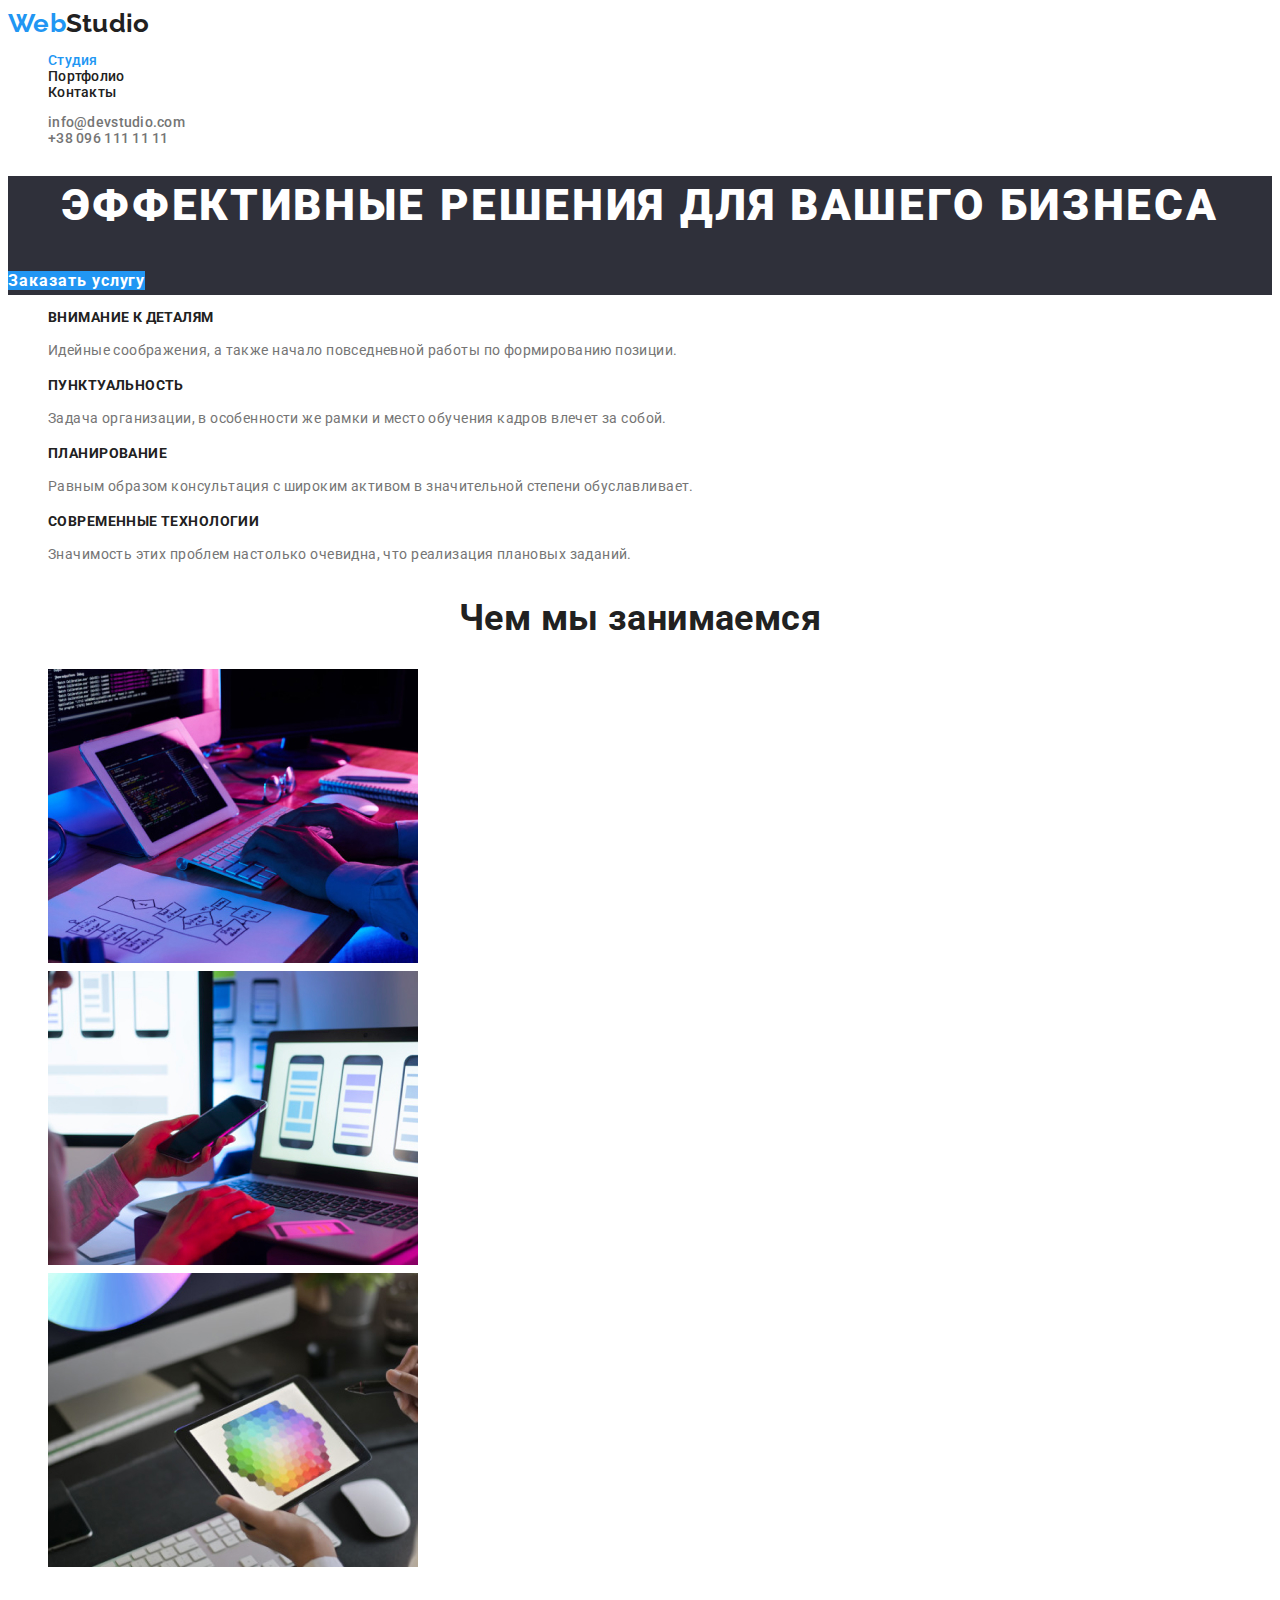
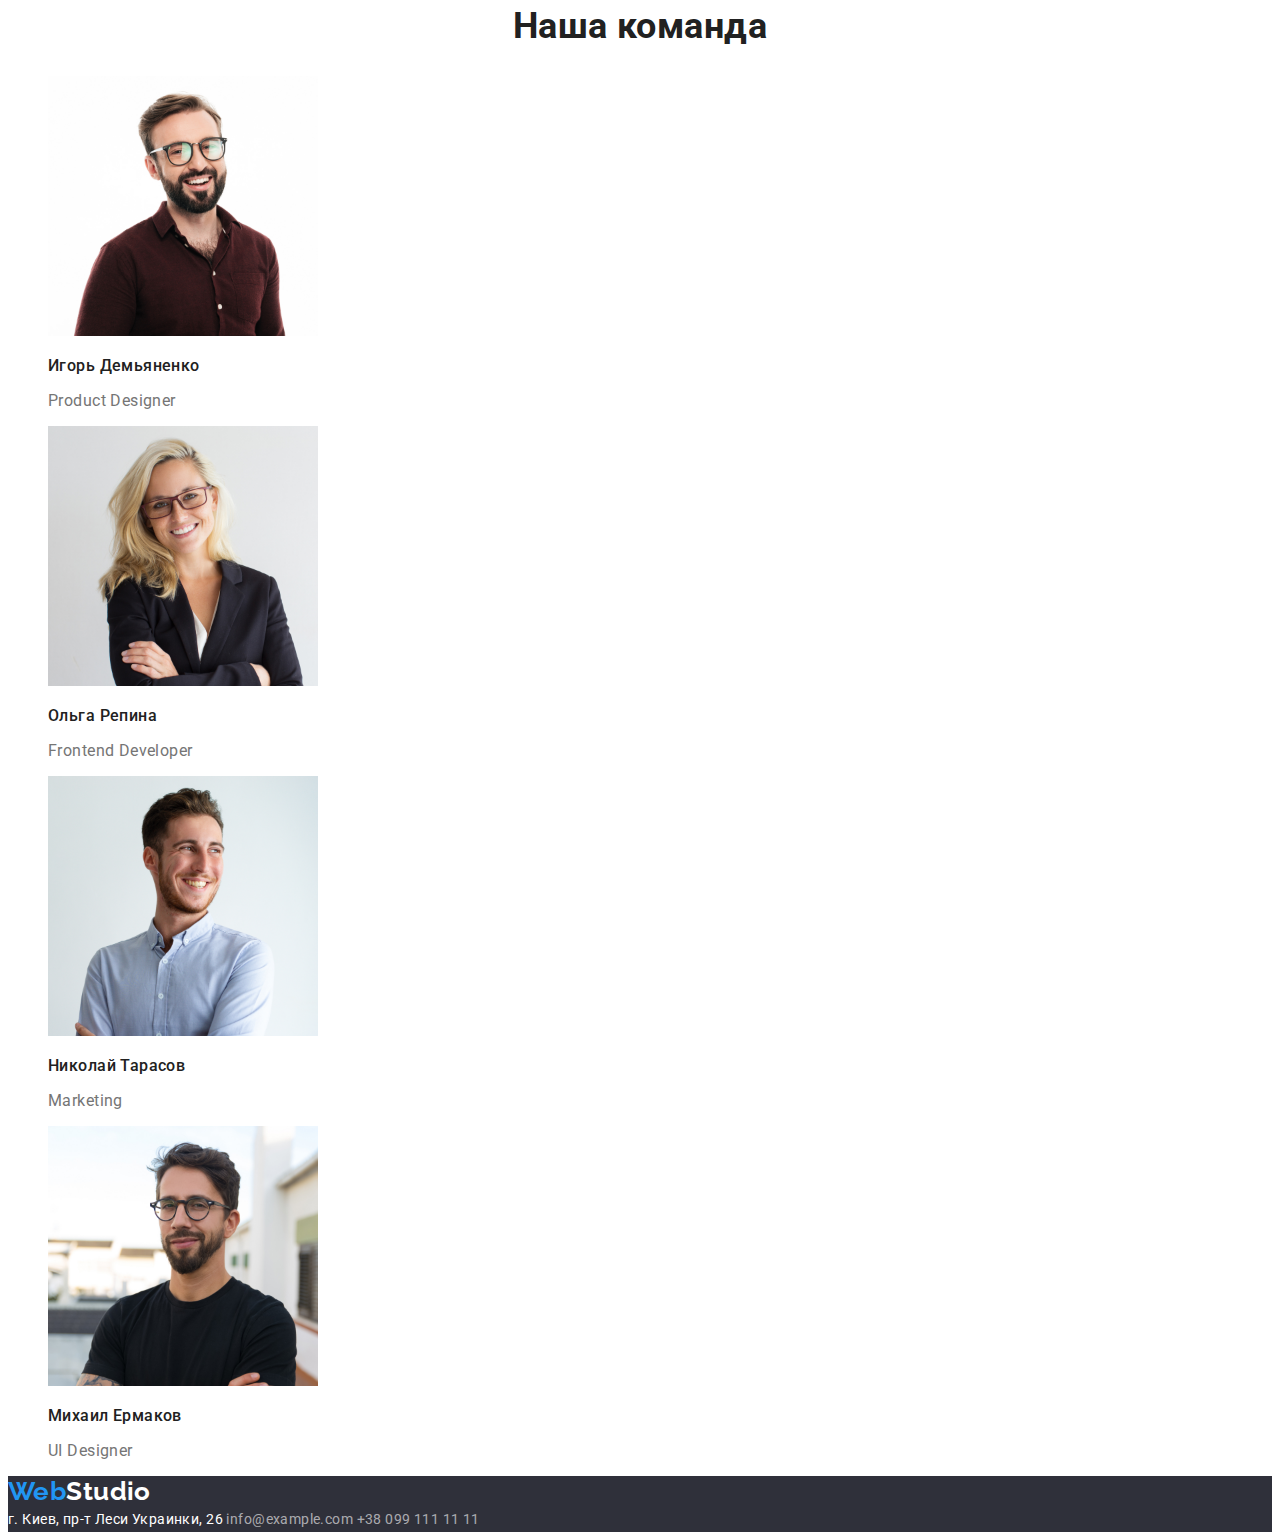
<file: index.html>
<!DOCTYPE html>
<html lang="en">
  <head>
    <meta charset="UTF-8" />
    <meta name="viewport" content="width=device-width, initial-scale=1.0" />
    <title>Document</title>
    <link href="https://fonts.googleapis.com/css2?family=Roboto:wght@400;500;700;900&display=swap" rel="stylesheet">
    <link rel="stylesheet" href="./css/styles.css">
  </head>
  <body>
    <!-- Шапка -->
    <header class="header">
      <nav class="site-nav">
        <a class="logo" href="./index.html">Web<span class="logo-web">Studio</span></a>
        <ul class="site-nav-list">
          <li><a href="./index.html"class="link current">Студия</a></li>
          <li><a href="./portfolio.index.html"class="link">Портфолио</a></li>
          <li><a href=""class="link">Контакты</a></li>
        </ul>
      </nav>
      <ul class="contacts">
        <li><a href="mailto:info@devstudio.com"class="link">info@devstudio.com</a></li>
        <li><a href="tel:+380961111111"class="link">+38 096 111 11 11</a></li>
      </ul>
    </header>
    <main>
      <!-- hero -->
        <section class="hero">
          <h1 class="hero-title">Эффективные решения для вашего бизнеса</h1>
          <a href=""class="link hero-btn">Заказать услугу</a>
        </section>
      <!-- Преимущества -->
      <section class="section">
        <!-- <h2 class="section-title">Список преимуществ</h2 class="section-title"> -->
        <ul class="features-list">
          <li>
            <h3 class="title">Внимание к деталям</h3>
            <p>
              Идейные соображения, а также начало повседневной работы по
              формированию позиции.
            </p>
          </li>
          <li>
            <h3 class="title">Пунктуальность</h3>
            <p>
              Задача организации, в особенности же рамки и место обучения кадров
              влечет за собой.
            </p>
          </li>
          <li>
            <h3 class="title">Планирование</h3>
            <p>
              Равным образом консультация с широким активом в значительной
              степени обуславливает.
            </p>
          </li>
          <li>
            <h3 class="title">Современные технологии</h3>
            <p>
              Значимость этих проблем настолько очевидна, что реализация
              плановых заданий.
            </p>
          </li>
        </ul>
      </section>
      <!-- Виды деятельности -->
      <section class="section">
        <h2 class="section-title">Чем мы занимаемся</h2>
        <ul class="work-list">
          <li>
            <a href="">
              <img src="./images/comp.jpg" alt="компьютер" width="370" />
            </a>
          </li>
          <li>
            <a href="">
              <img src="./images/phone.jpg" alt="телефон" width="370" />
            </a>
          </li>
          <li>
            <a href="">
              <img src="./images/tablet.jpg" alt="планшет" width="370" />
            </a>
          </li>
        </ul>
      </section>
      <section class="section">
        <!-- Персонал -->
        <h2 class="section-title">Наша команда</h2>
        <ul class="command">
          <li>
            <a href="">
              <img src="./images/igor.jpg" alt="Игорь_Демьяненко" width="270"/>
            </a>
            <h3 class="command-title">Игорь Демьяненко</h3>
            <p>Product Designer</p>
          </li>
          <li>
            <a href="">
              <img src="./images/olga.jpg" alt="Ольга_Репина" width="270"/>
            </a>
            <h3 class="command-title">Ольга Репина</h3>
            <p>Frontend Developer</p>
          </li>
          <li>
            <a href="">
              <img src="./images/nicholas.jpg" alt="Николай_Тарасов" width="270"/>
            </a>
            <h3 class="command-title">Николай Тарасов</h3>
            <p>Marketing</p>
          </li>
          <li>
            <a href="">
              <img src="./images/michail.jpg" alt="Михаил_Ермаков" width="270"/>
            </a>
            <h3 class="command-title">Михаил Ермаков</h3>
            <p>UI Designer</p>
          </li>
        </ul>
      </section>
    </main>
    <footer class="footer">
      <a class="logo" href="/">Web<span class="logo-webfooter">Studio</span></a>
      <address class="footer-contacts">
        г. Киев, пр-т Леси Украинки, 26 
        <a href="mailto:info@example.com"class="footer-link">info@example.com</a> 
        <a href="tel:+380991111111"class="footer-link">+38 099 111 11 11</a> 
      </address>
    </footer>
  </body>
</html>
</file>
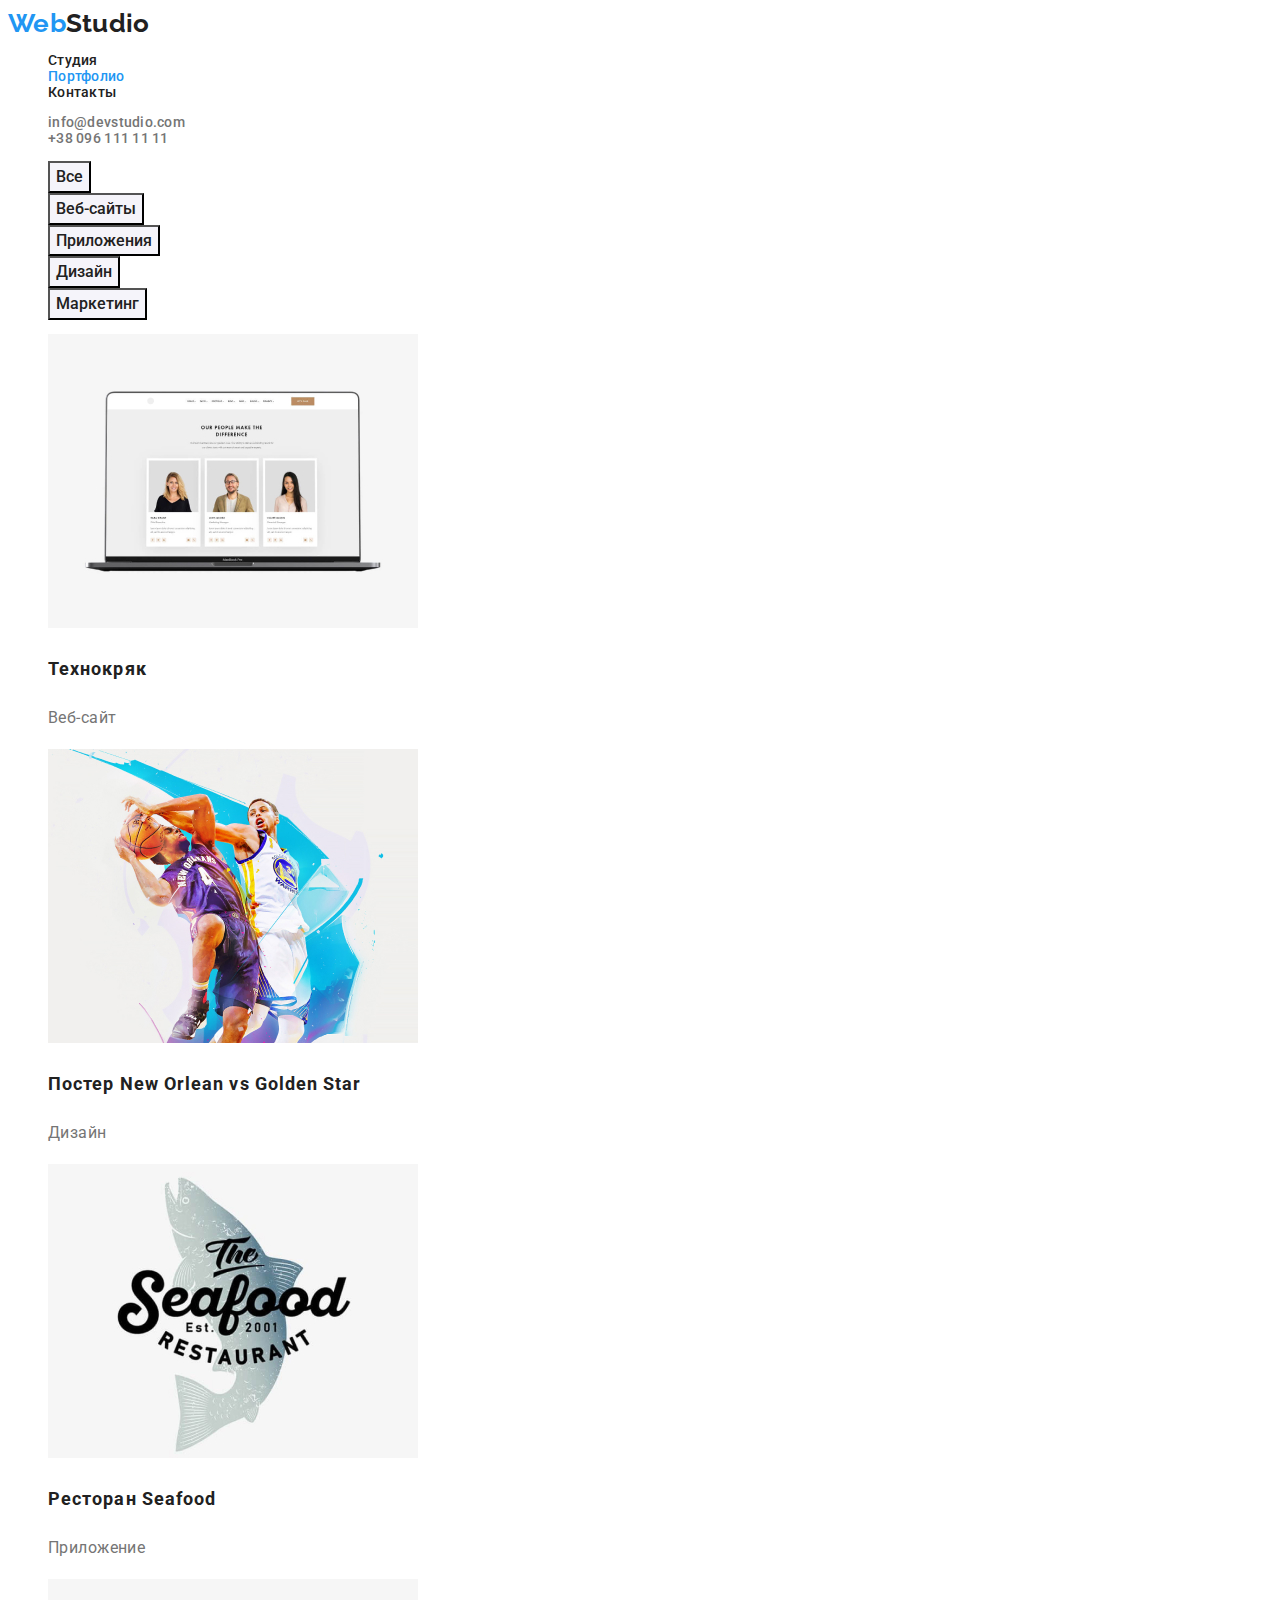
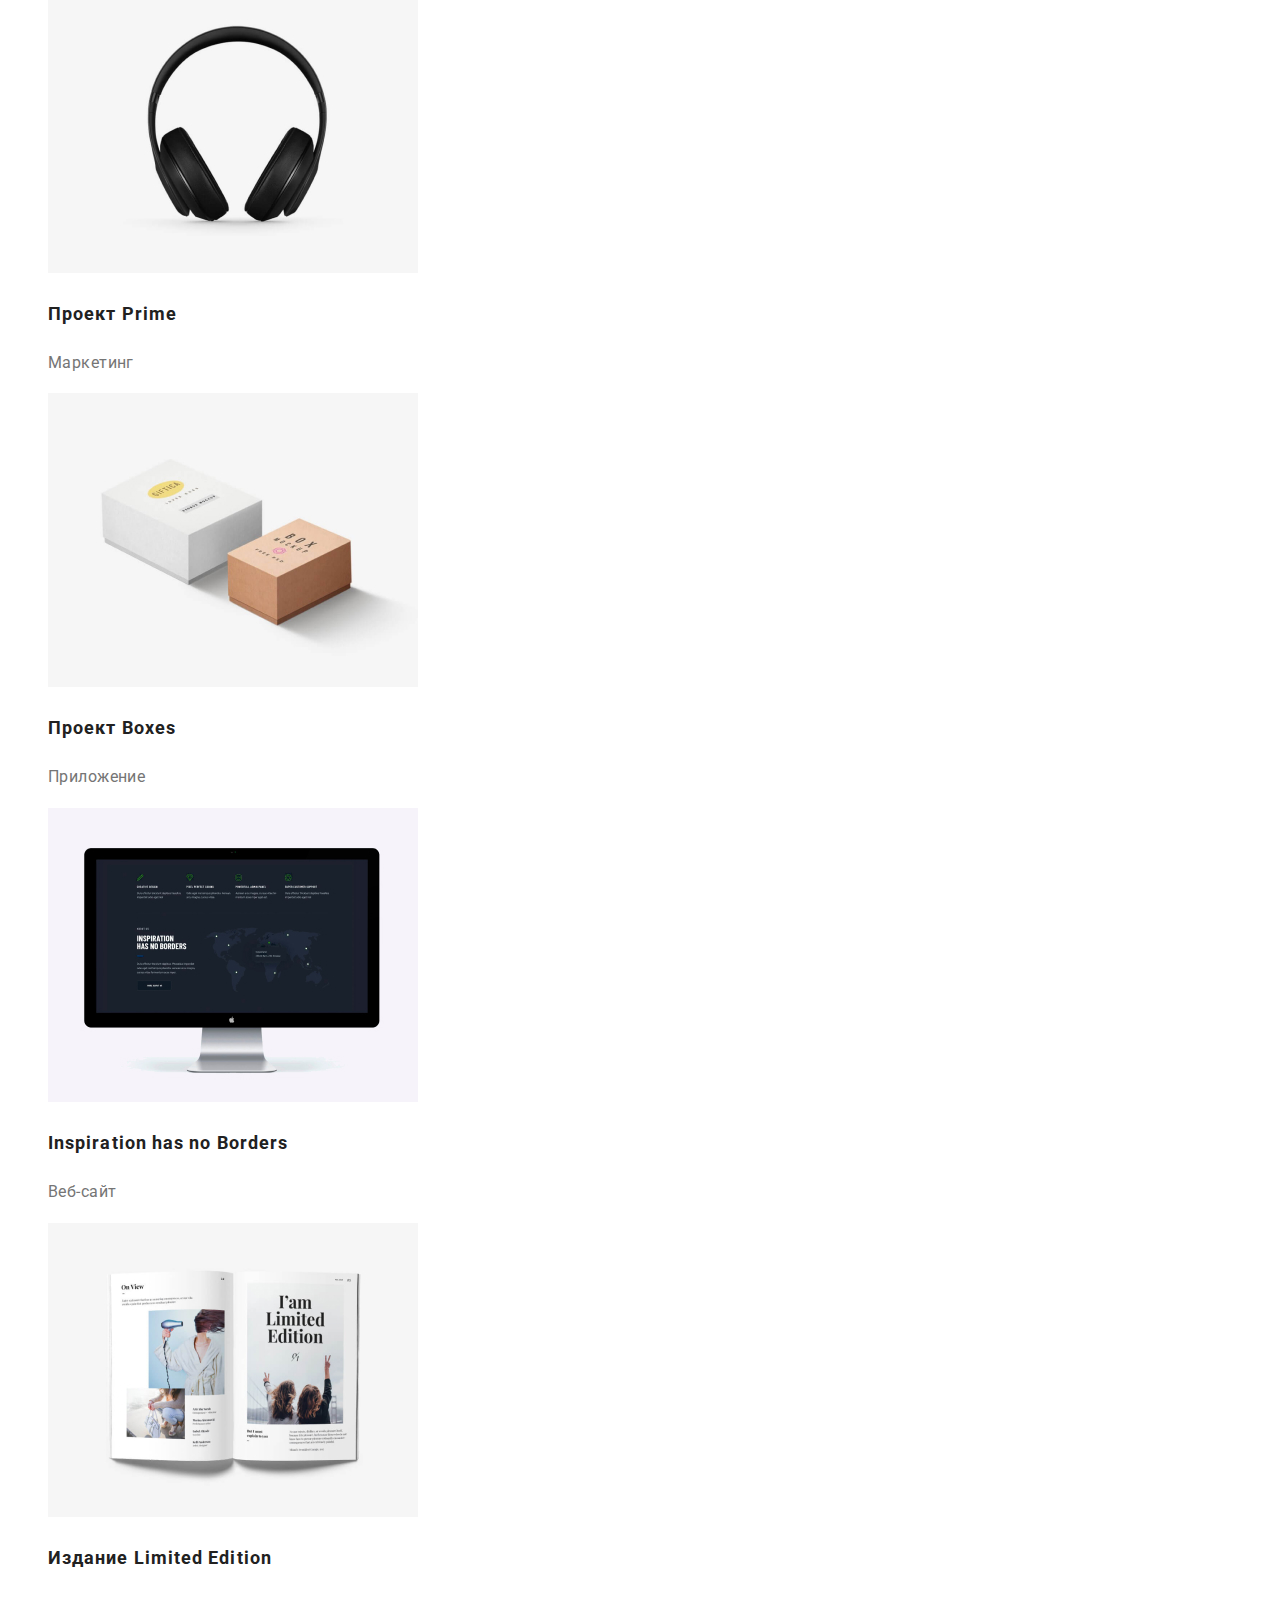
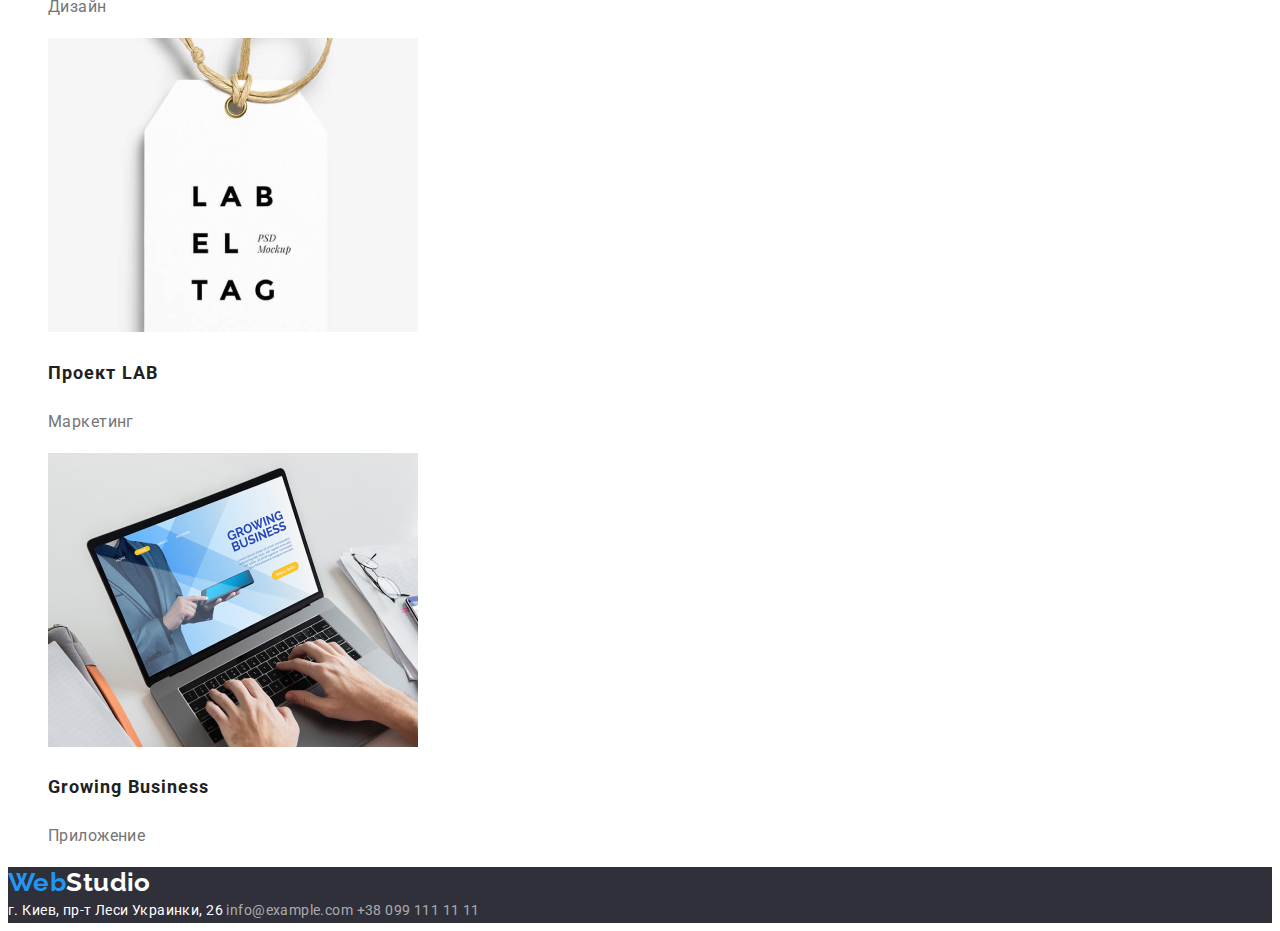
<file: portfolio.index.html>
<!DOCTYPE html>
<html lang="en">

<head>
    <meta charset="UTF-8" />
    <meta name="viewport" content="width=device-width, initial-scale=1.0" />
    <title>Document</title>
    <link href="https://fonts.googleapis.com/css2?family=Roboto:wght@400;500;700;900&display=swap" rel="stylesheet">
    <link rel="stylesheet" href="./css/styles.css">
</head>
<body>
    <!-- Шапка -->
    <header class="header">
        <nav class="site-nav">
            <a class="logo" href="./index.html">Web<span class="logo-web">Studio</span></a>
            <ul class="site-nav-list">
                <li><a href="./index.html" class="link">Студия</a></li>
                <li><a href="./portfolio.index.html" class="link current">Портфолио</a></li>
                <li><a href="" class="link">Контакты</a></li>
            </ul>
        </nav>
        <ul class="contacts">
            <li><a href="mailto:info@devstudio.com" class="link">info@devstudio.com</a></li>
            <li><a href="tel:+380961111111" class="link">+38 096 111 11 11</a></li>
        </ul>
    </header>
    <main> 
    <section>
    <!-- <h1>Портфолио</h1> -->
    <ul class="filter">
        <li><button class="btn-portfolio" type="button">Все</button></li>
        <li><button class="btn-portfolio" type="button">Веб-сайты</button></li>
        <li><button class="btn-portfolio" type="button">Приложения</button></li>
        <li><button class="btn-portfolio" type="button">Дизайн</button></li>
        <li><button class="btn-portfolio" type="button">Маркетинг</button></li>
    </ul>
    <ul class="portfolio-list">
        <li>
            <a href="">
                <img src="./images/photo.jpg" alt="люди" width="370">
            </a>
            <h2 class="portfolio-list-title">Технокряк</h2>
            <p class="portfolio-list-text">Веб-сайт</p>
        </li>
        <li>
            <a href="">
                <img src="./images/basket.jpg" alt="постер" width="370">
            </a>
            <h2 class="portfolio-list-title">Постер New Orlean vs Golden Star</h2>
            <p class="portfolio-list-text">Дизайн</p>
        </li>
        <li>
            <a href="">
                <img src="./images/rest.jpg" alt="ресторан" width="370">
            </a>
            <h2 class="portfolio-list-title">Ресторан Seafood</h2>
            <p class="portfolio-list-text">Приложение</p>
        </li>
        <li>
            <a href="">
                <img src="./images/prime.jpg" alt="наушники" width="370">
            </a>
            <h2 class="portfolio-list-title">Проект Prime</h2>
            <p class="portfolio-list-text">Маркетинг</p>
        </li>
        <li>
            <a href="">
                <img src="./images/box.jpg" alt="коробки" width="370">
            </a>
            <h2 class="portfolio-list-title">Проект Boxes</h2>
            <p class="portfolio-list-text">Приложение</p>
        </li>
        <li>
            <a href="">
                <img src="./images/monitor.jpg" alt="монитор" width="370">
            </a>
            <h2 class="portfolio-list-title">Inspiration has no Borders</h2>
            <p class="portfolio-list-text">Веб-сайт</p>
        </li>
        <li>
            <a href="">
                <img src="./images/mag.jpg" alt="журнал" width="370">
            </a>
            <h2 class="portfolio-list-title">Издание Limited Edition</h2>
            <p class="portfolio-list-text">Дизайн</p>
        </li>
        <li>
            <a href="">
                <img src="./images/lab.jpg" alt="этикетка" width="370">
            </a>
            <h2 class="portfolio-list-title">Проект LAB</h2>
            <p class="portfolio-list-text">Маркетинг</p>
        </li>
        <li>
            <a href="">
                <img src="./images/business.jpg" alt="бизнес" width="370">
            </a>
            <h2 class="portfolio-list-title">Growing Business</h2>
            <p class="portfolio-list-text">Приложение</p>
        </li>
    </ul>
    </section>
    </main>
    <footer class="footer">
        <a class="logo" href="/">Web<span class="logo-webfooter">Studio</span></a>
        <address class="footer-contacts">
            г. Киев, пр-т Леси Украинки, 26
            <a href="mailto:info@example.com" class="footer-link">info@example.com</a>
            <a href="tel:+380991111111" class="footer-link">+38 099 111 11 11</a>
        </address>
    </footer>
</body>
</html>
</file>
<file: css/styles.css>
/* raleway-700 - latin_cyrillic */
@font-face {
  font-family: "Raleway";
  font-style: normal;
  font-weight: 700;
  src: url("../fonts/raleway-v18-latin_cyrillic-700.eot");
  src: local(""),
    url("../fonts/raleway-v18-latin_cyrillic-700.eot?#iefix")
      format("embedded-opentype"),
    url("../fonts/raleway-v18-latin_cyrillic-700.woff2") format("woff2"),
    url("../fonts/raleway-v18-latin_cyrillic-700.woff") format("woff"),
    url("../fonts/raleway-v18-latin_cyrillic-700.ttf") format("truetype"),
    url("../fonts/raleway-v18-latin_cyrillic-700.svg#Raleway") format("svg");
}

:root {
  --main-text-cl: #757575;
  --accent-cl: #2196f3;
  --white: #ffffff;
  --black: #212121;
  --dark-bg: #2f303a;
}

body {
  font-family: "Roboto", sans-serif;
  font-weight: 400;
  font-size: 14px;
  line-height: 1.71;
  letter-spacing: 0.03em;
  color: var(--main-text-cl);
}

.link {
  text-decoration: none;
}

.header {
  font-weight: 500;
  line-height: 1.14;
  letter-spacing: 0.02em;
}

.header .link:hover,
.header .link:focus {
  color: var(--accent-cl);
}

/* logo  */
.logo {
  font-family: "Raleway", sans-serif;
  font-weight: 700;
  font-size: 26px;
  line-height: 1.192;
  color: var(--accent-cl);
  text-decoration: none;
}
.logo-web {
  color: var(--black);
}

.site-nav .link {
  color: var(--black);
}

.site-nav-list {
  list-style-type: none;
}

.site-nav .link.current {
  color: var(--accent-cl);
}

.contacts {
  list-style-type: none;
}

.contacts .link {
  color: var(--main-text-cl);
}

/* hero */
.hero {
  background-color: var(--dark-bg);
}

.hero-title {
  font-family: "Roboto";
  font-weight: 900;
  font-size: 44px;
  line-height: 1.36;
  text-align: center;
  letter-spacing: 0.06em;
  text-transform: uppercase;
  color: var(--white);
}

/* button-hero */
.hero-btn {
  font-weight: 700;
  font-size: 16px;
  line-height: 1.87;
  align-items: center;
  text-align: center;
  letter-spacing: 0.06em;
  color: var(--white);
  background-color: var(--accent-cl);
}

/* section */
.section-title {
  font-family: "Roboto", sans-serif;
  font-weight: 700;
  font-size: 36px;
  line-height: 1.167;
  text-align: center;
  color: var(--black);
}

.features-list {
  list-style-type: none;
}

.features-list .title {
  font-weight: 700;
  font-size: 14px;
  line-height: 1.143;
  text-transform: uppercase;
  color: var(--black);
}

.work-list {
  list-style-type: none;
}

.command {
  font-size: 16px;
  line-height: 1.187;
  list-style-type: none;
}
.command-title {
  font-size: 16px;
  font-weight: 500;
  color: var(--black);
}

.footer {
  font-style: normal;
  font-size: 14px;
  line-height: 1.71;
  background-color: var(--dark-bg);
}

.logo-webfooter {
  color: var(--white);
}

.footer-contacts {
  color: var(--white);
  font-style: normal;
}

.footer-link {
  font-style: normal;
  text-decoration: none;
  color: rgba(255, 255, 255, 0.6);
}

/* portfolio */

.filter,
.portfolio-list {
  list-style-type: none;
}

.btn-portfolio {
  font-family: inherit;
  font-weight: 500;
  font-size: 16px;
  line-height: 1.62;
  text-align: center;
  color: var(--black);
  background-color: #f5f4fa;
}

.btn-portfolio:hover,
.btn-portfolio:focus {
  color: var(--white);
  background-color: var(--accent-cl);
}

.portfolio-list-title {
  font-weight: 700;
  font-size: 18px;
  line-height: 2;
  letter-spacing: 0.06em;
  color: var(--black);
}

.portfolio-list-text {
  font-size: 16px;
  line-height: 1.87;
}
</file>
